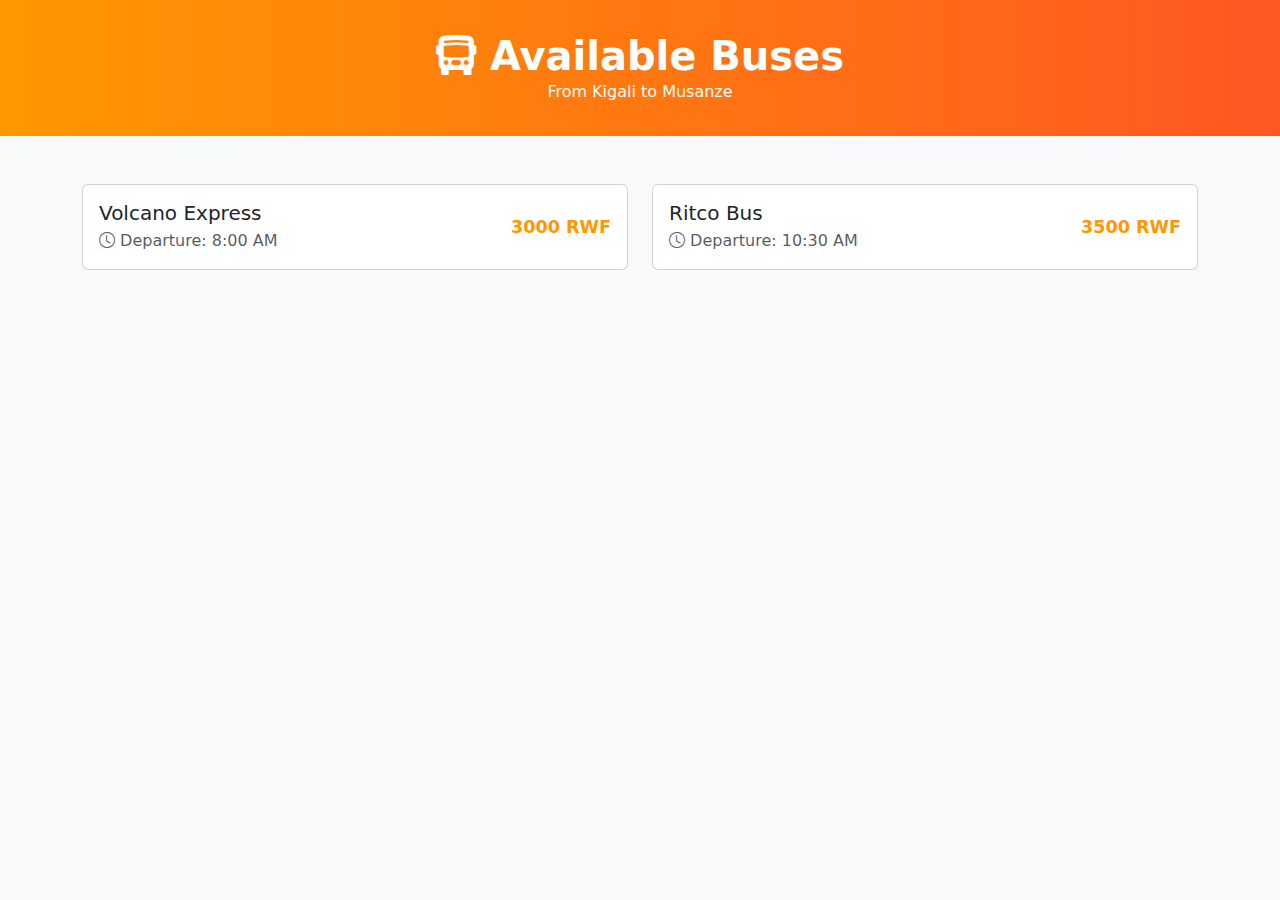
<file: bus-list.html>
<!DOCTYPE html>
<html lang="en">
  <head>
    <meta charset="UTF-8" />
    <meta name="viewport" content="width=device-width, initial-scale=1.0" />
    <title>Available Buses - RwandaExplorer</title>

    <!-- Bootstrap CSS CDN -->
    <link
      href="https://cdn.jsdelivr.net/npm/bootstrap@5.3.2/dist/css/bootstrap.min.css"
      rel="stylesheet"
    />

    <!-- Bootstrap Icons -->
    <link
      rel="stylesheet"
      href="https://cdn.jsdelivr.net/npm/bootstrap-icons@1.10.5/font/bootstrap-icons.css"
    />

    <style>
      body {
        background-color: #f8f9fa;
      }
      .bus-card {
        cursor: pointer;
        transition: transform 0.2s ease, box-shadow 0.2s ease;
      }
      .bus-card:hover {
        transform: translateY(-5px);
        box-shadow: 0px 6px 20px rgba(0, 0, 0, 0.1);
      }
      .price {
        font-size: 1.1rem;
        font-weight: bold;
        color: #ff9800;
      }
      .page-header {
        background: linear-gradient(to right, #ff9800, #ff5722);
        color: white;
        padding: 2rem 0;
        text-align: center;
      }
    </style>
  </head>
  <body>
    <!-- Page Header -->
    <div class="page-header">
      <h1 class="fw-bold mb-0">
        <i class="bi bi-bus-front-fill"></i> Available Buses
      </h1>
      <p class="mb-0">From Kigali to Musanze</p>
    </div>

    <!-- Bus List -->
    <div class="container my-5">
      <div class="row g-4">
        <!-- Bus 1 -->
        <div class="col-md-6">
          <div
            class="card bus-card"
            onclick="location.href='seat-selection.html'"
          >
            <div
              class="card-body d-flex justify-content-between align-items-center"
            >
              <div>
                <h5 class="card-title mb-1">Volcano Express</h5>
                <p class="text-muted mb-0">
                  <i class="bi bi-clock"></i> Departure: 8:00 AM
                </p>
              </div>
              <span class="price">3000 RWF</span>
            </div>
          </div>
        </div>

        <!-- Bus 2 -->
        <div class="col-md-6">
          <div
            class="card bus-card"
            onclick="location.href='seat-selection.html'"
          >
            <div
              class="card-body d-flex justify-content-between align-items-center"
            >
              <div>
                <h5 class="card-title mb-1">Ritco Bus</h5>
                <p class="text-muted mb-0">
                  <i class="bi bi-clock"></i> Departure: 10:30 AM
                </p>
              </div>
              <span class="price">3500 RWF</span>
            </div>
          </div>
        </div>
      </div>
    </div>

    <!-- Bootstrap JS -->
    <script src="https://cdn.jsdelivr.net/npm/bootstrap@5.3.2/dist/js/bootstrap.bundle.min.js"></script>
  </body>
</html>
</file>
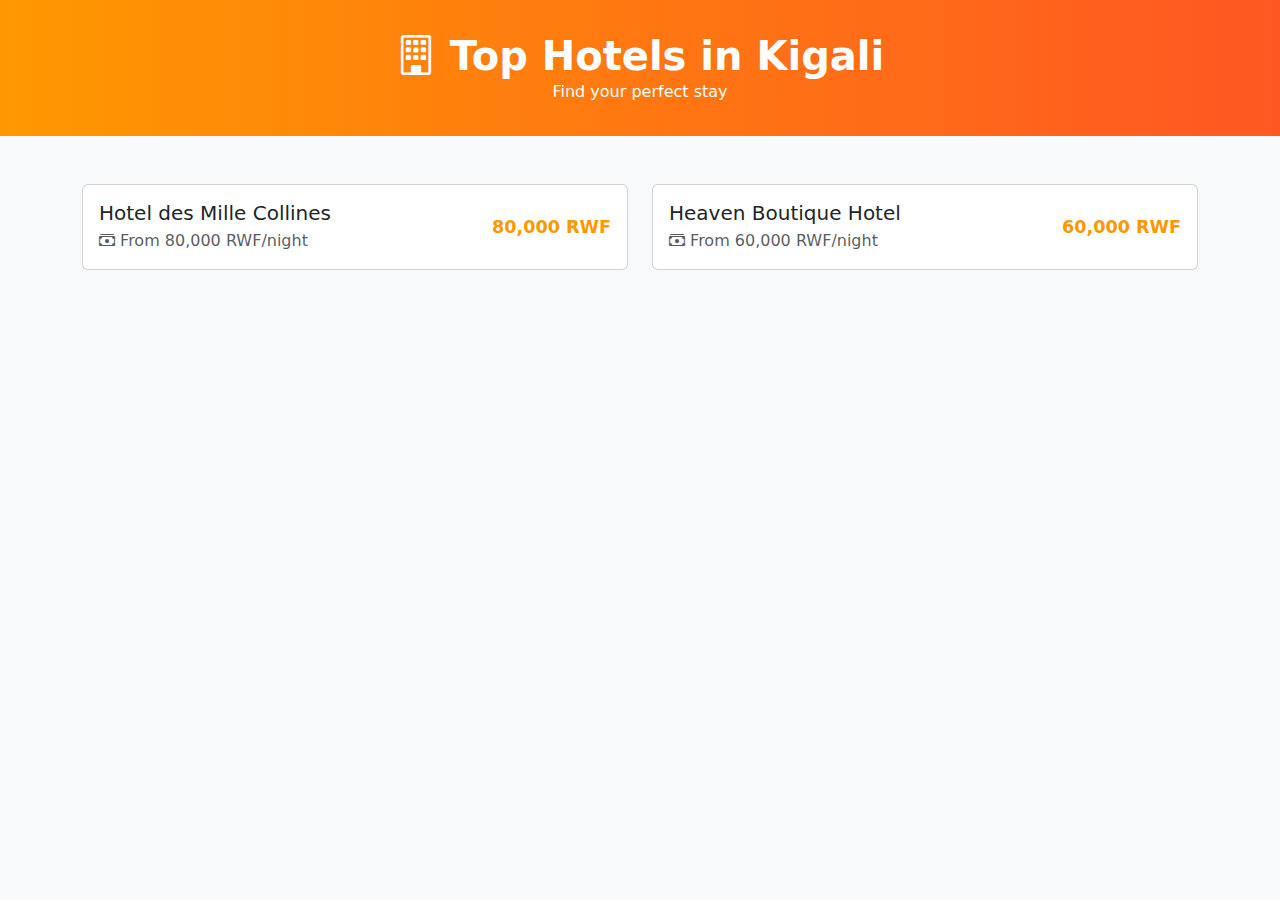
<file: hotel-list.html>
<!DOCTYPE html>
<html lang="en">
  <head>
    <meta charset="UTF-8" />
    <meta name="viewport" content="width=device-width, initial-scale=1.0" />
    <title>Available Hotels - RwandaExplorer</title>

    <!-- Bootstrap CSS CDN -->
    <link
      href="https://cdn.jsdelivr.net/npm/bootstrap@5.3.2/dist/css/bootstrap.min.css"
      rel="stylesheet"
    />

    <!-- Bootstrap Icons -->
    <link
      rel="stylesheet"
      href="https://cdn.jsdelivr.net/npm/bootstrap-icons@1.10.5/font/bootstrap-icons.css"
    />

    <style>
      body {
        background-color: #f8f9fa;
      }
      .hotel-card {
        cursor: pointer;
        transition: transform 0.2s ease, box-shadow 0.2s ease;
      }
      .hotel-card:hover {
        transform: translateY(-5px);
        box-shadow: 0px 6px 20px rgba(0, 0, 0, 0.1);
      }
      .price {
        font-size: 1.1rem;
        font-weight: bold;
        color: #ff9800;
      }
      .page-header {
        background: linear-gradient(to right, #ff9800, #ff5722);
        color: white;
        padding: 2rem 0;
        text-align: center;
      }
    </style>
  </head>
  <body>
    <!-- Page Header -->
    <div class="page-header">
      <h1 class="fw-bold mb-0">
        <i class="bi bi-building"></i> Top Hotels in Kigali
      </h1>
      <p class="mb-0">Find your perfect stay</p>
    </div>

    <!-- Hotel List -->
    <div class="container my-5">
      <div class="row g-4">
        <!-- Hotel 1 -->
        <div class="col-md-6">
          <div
            class="card hotel-card"
            onclick="location.href='hotel-details.html'"
          >
            <div
              class="card-body d-flex justify-content-between align-items-center"
            >
              <div>
                <h5 class="card-title mb-1">Hotel des Mille Collines</h5>
                <p class="text-muted mb-0">
                  <i class="bi bi-cash-stack"></i> From 80,000 RWF/night
                </p>
              </div>
              <span class="price">80,000 RWF</span>
            </div>
          </div>
        </div>

        <!-- Hotel 2 -->
        <div class="col-md-6">
          <div
            class="card hotel-card"
            onclick="location.href='hotel-details.html'"
          >
            <div
              class="card-body d-flex justify-content-between align-items-center"
            >
              <div>
                <h5 class="card-title mb-1">Heaven Boutique Hotel</h5>
                <p class="text-muted mb-0">
                  <i class="bi bi-cash-stack"></i> From 60,000 RWF/night
                </p>
              </div>
              <span class="price">60,000 RWF</span>
            </div>
          </div>
        </div>
      </div>
    </div>

    <!-- Bootstrap JS -->
    <script src="https://cdn.jsdelivr.net/npm/bootstrap@5.3.2/dist/js/bootstrap.bundle.min.js"></script>
  </body>
</html>
</file>
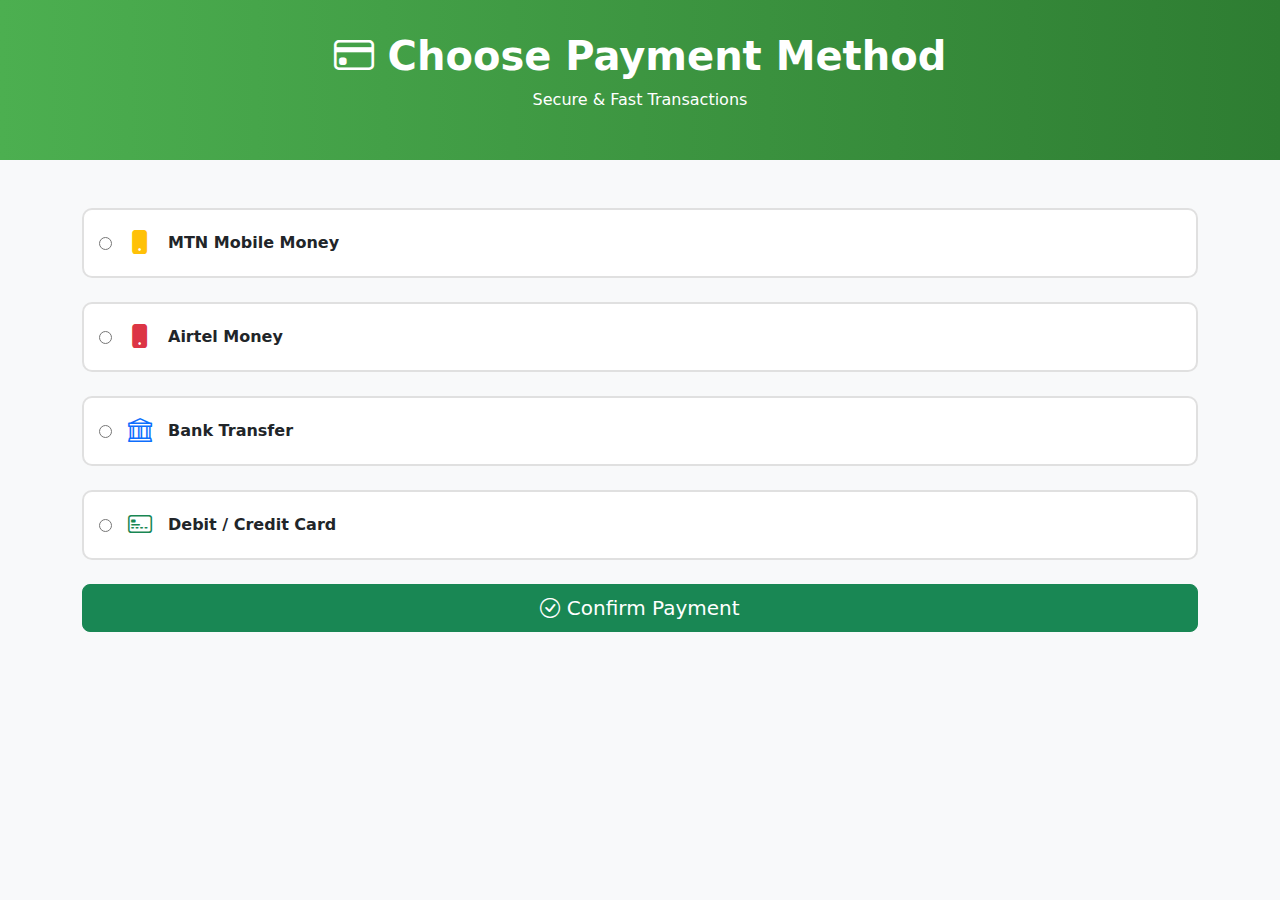
<file: payment.html>
<!DOCTYPE html>
<html lang="en">
  <head>
    <meta charset="UTF-8" />
    <meta name="viewport" content="width=device-width, initial-scale=1.0" />
    <title>Payment - RwandaExplorer</title>

    <!-- Bootstrap CSS -->
    <link
      href="https://cdn.jsdelivr.net/npm/bootstrap@5.3.2/dist/css/bootstrap.min.css"
      rel="stylesheet"
    />

    <!-- Bootstrap Icons -->
    <link
      rel="stylesheet"
      href="https://cdn.jsdelivr.net/npm/bootstrap-icons@1.10.5/font/bootstrap-icons.css"
    />

    <style>
      body {
        background-color: #f8f9fa;
      }
      .page-header {
        background: linear-gradient(to right, #4caf50, #2e7d32);
        color: white;
        padding: 2rem 0;
        text-align: center;
      }
      .payment-option {
        border: 2px solid #e0e0e0;
        padding: 15px;
        border-radius: 10px;
        background: white;
        transition: border-color 0.3s, box-shadow 0.3s;
        cursor: pointer;
      }
      .payment-option:hover {
        border-color: #4caf50;
        box-shadow: 0px 4px 10px rgba(0, 0, 0, 0.1);
      }
      input[type="radio"] {
        accent-color: #4caf50;
      }
    </style>
  </head>
  <body>
    <!-- Page Header -->
    <div class="page-header">
      <h1 class="fw-bold">
        <i class="bi bi-credit-card"></i> Choose Payment Method
      </h1>
      <p>Secure & Fast Transactions</p>
    </div>

    <!-- Payment Form -->
    <div class="container my-5">
      <form class="row g-4">
        <div class="col-12">
          <label class="payment-option w-100 d-flex align-items-center gap-3">
            <input type="radio" name="payment" />
            <i class="bi bi-phone-fill fs-4 text-warning"></i>
            <span class="fw-semibold">MTN Mobile Money</span>
          </label>
        </div>

        <div class="col-12">
          <label class="payment-option w-100 d-flex align-items-center gap-3">
            <input type="radio" name="payment" />
            <i class="bi bi-phone-fill fs-4 text-danger"></i>
            <span class="fw-semibold">Airtel Money</span>
          </label>
        </div>

        <div class="col-12">
          <label class="payment-option w-100 d-flex align-items-center gap-3">
            <input type="radio" name="payment" />
            <i class="bi bi-bank fs-4 text-primary"></i>
            <span class="fw-semibold">Bank Transfer</span>
          </label>
        </div>

        <div class="col-12">
          <label class="payment-option w-100 d-flex align-items-center gap-3">
            <input type="radio" name="payment" />
            <i class="bi bi-credit-card-2-front fs-4 text-success"></i>
            <span class="fw-semibold">Debit / Credit Card</span>
          </label>
        </div>

        <div class="col-12 mt-4">
          <button type="submit" class="btn btn-success btn-lg w-100">
            <i class="bi bi-check-circle"></i> Confirm Payment
          </button>
        </div>
      </form>
    </div>

    <!-- Bootstrap JS -->
    <script src="https://cdn.jsdelivr.net/npm/bootstrap@5.3.2/dist/js/bootstrap.bundle.min.js"></script>
  </body>
</html>
</file>
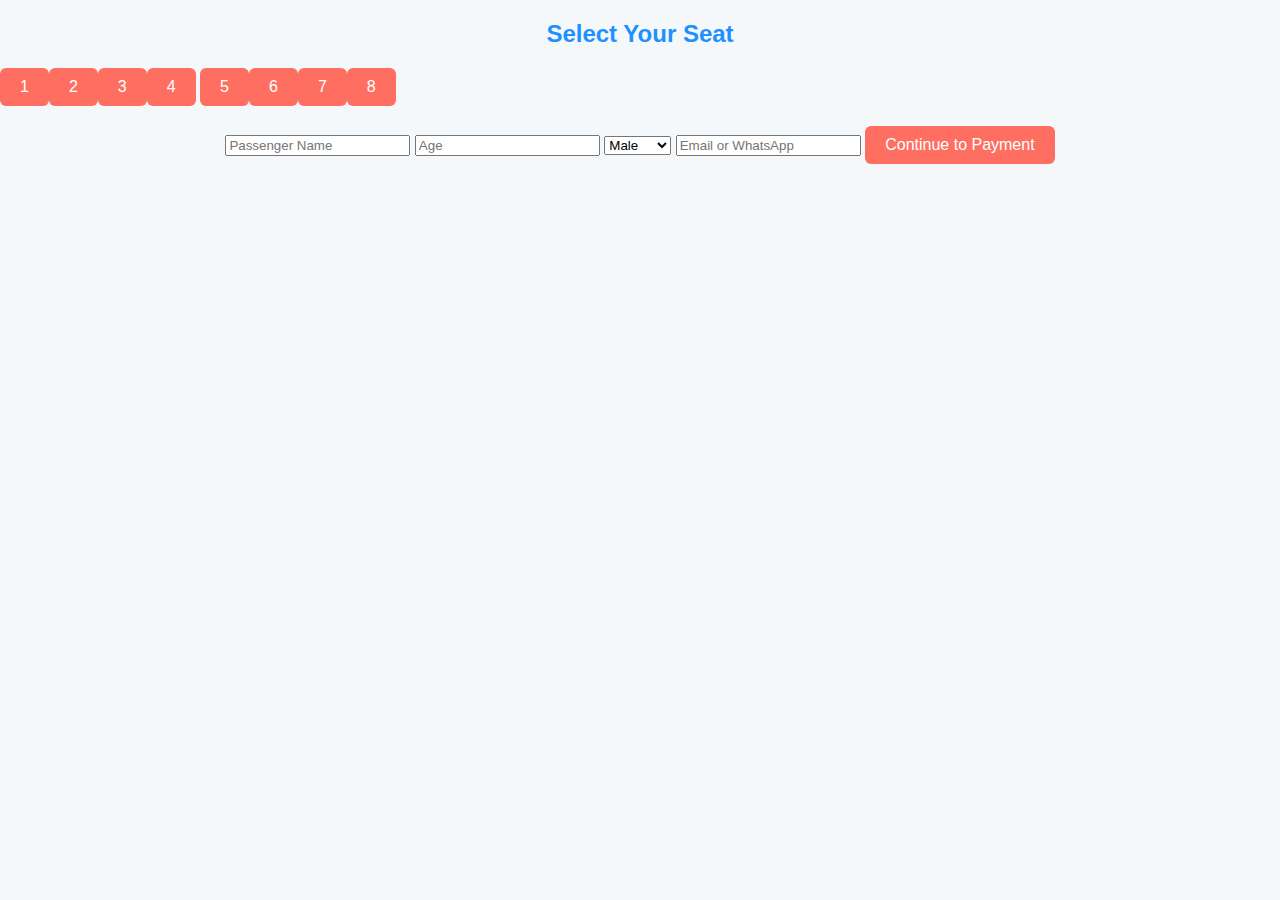
<file: seat-selection.html>
<!DOCTYPE html>
<html>
<head>
  <title>Select Your Seat</title>
  <link rel="stylesheet" href="style.css" />
</head>
<body>
  <h2>Select Your Seat</h2>
  <div class="seats">
    <button>1</button><button>2</button><button>3</button><button>4</button>
    <button>5</button><button>6</button><button>7</button><button>8</button>
  </div>
  <form action="payment.html">
    <input type="text" placeholder="Passenger Name" required />
    <input type="number" placeholder="Age" required />
    <select>
      <option>Male</option>
      <option>Female</option>
    </select>
    <input type="email" placeholder="Email or WhatsApp" required />
    <button type="submit">Continue to Payment</button>
  </form>
</body>
</html>
</file>
<file: style.css>
/* ===== Global Styles ===== */
body {
  font-family: "Segoe UI", Tahoma, sans-serif;
  background-color: #f4f8fb;
  margin: 0;
  padding: 0;
  color: #333;
}

h2 {
  color: #1e90ff;
  text-align: center;
  margin: 20px 0;
}

h3 {
  margin: 10px 0;
}

a {
  text-decoration: none;
  color: inherit;
}

/* ===== Navbar ===== */
.navbar {
  background-color: #1e90ff;
  padding: 15px;
  display: flex;
  justify-content: center;
  gap: 20px;
}

.navbar a {
  color: white;
  font-weight: bold;
}

.navbar a:hover {
  color: #ffb400;
}

/* ===== Cards ===== */
.card {
  background: white;
  border-radius: 10px;
  padding: 15px;
  margin: 20px auto;
  width: 300px;
  box-shadow: 0 4px 10px rgba(0, 0, 0, 0.1);
  cursor: pointer;
  transition: transform 0.2s ease, box-shadow 0.2s ease;
}

.card:hover {
  transform: scale(1.03);
  box-shadow: 0 6px 14px rgba(0, 0, 0, 0.15);
}

.card p {
  color: #555;
}

/* ===== Buttons ===== */
button {
  background-color: #ff6f61;
  border: none;
  padding: 10px 20px;
  border-radius: 6px;
  color: white;
  font-size: 16px;
  cursor: pointer;
}

button:hover {
  background-color: #e65b50;
}

/* ===== Forms ===== */
form {
  text-align: center;
  margin-top: 20px;
}

label {
  display: block;
  margin: 10px 0;
}

/* ===== Images ===== */
img {
  display: block;
  margin: 20px auto;
  border-radius: 8px;
}

/* ===== Footer ===== */
.footer {
  background-color: #1e90ff;
  color: white;
  text-align: center;
  padding: 10px;
  margin-top: 30px;
}
</file>
